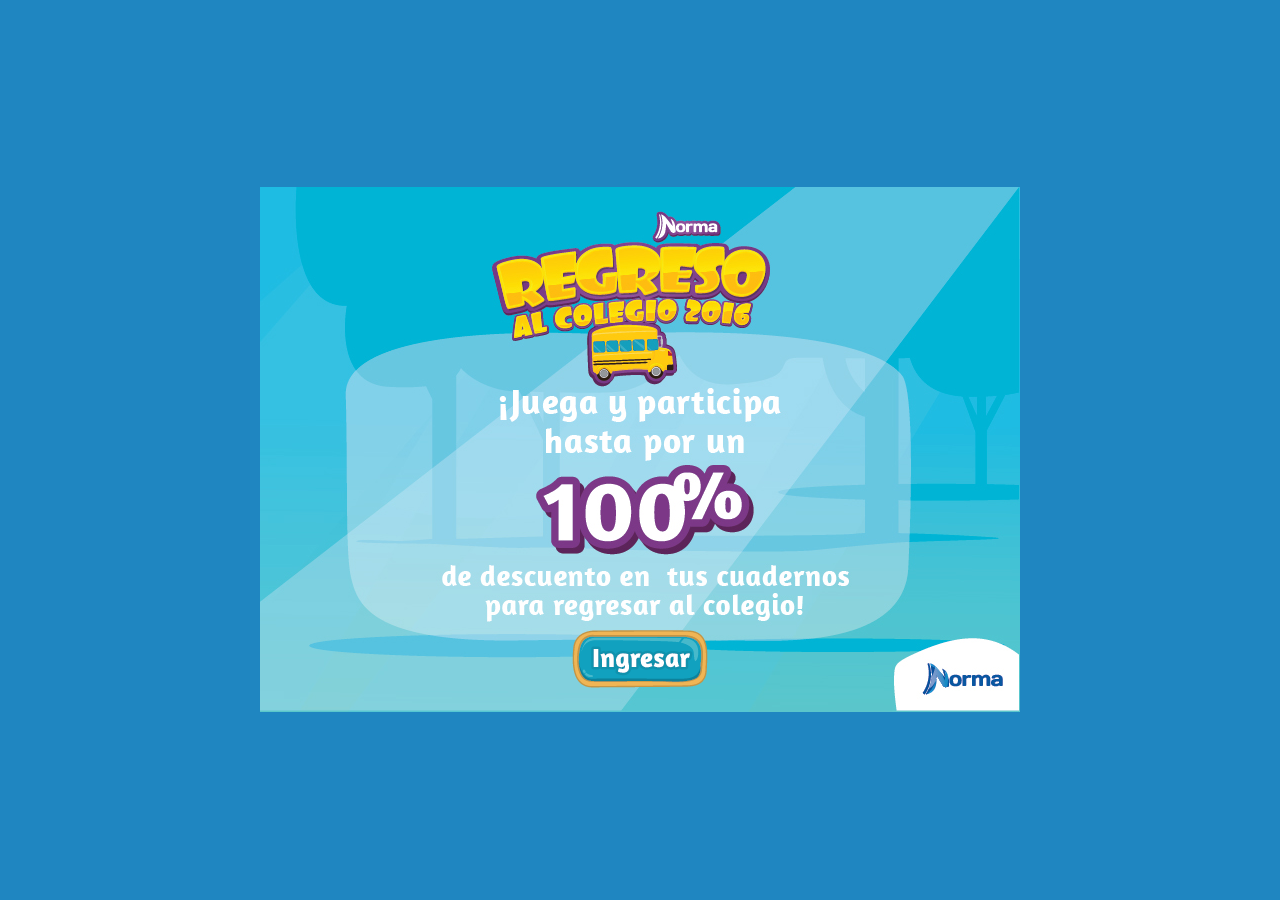
<file: index.html>
<!DOCTYPE html>

<html lang="es">

<head>

	<meta charset="UTF-8">

	<title>Regreso al Colegio 2016 - Carvajal educación</title>

	<meta http-equiv="Cache-control" content="no-cache">

	<link rel="stylesheet" href="css/estilos.css">

	<link href='https://fonts.googleapis.com/css?family=Amaranth:400,700' rel='stylesheet' type='text/css'>

</head>

<body>

	<section class="container">

		<div id="layer" class="layer">

			<div id="contenido">

				<img class="contenido__img" src="images/intro.jpg" alt="">

				<div id="btn__ingresar" class="contenido__button">

					<button onclick="accion_btn(this)" data-rel="ingresar">Ingresar</button>

				</div>

			</div>

			<div id="preloader" class="contenido__preload" style="display: none;" ><img src="images/preload.gif" alt=""></div>

		</div>

	</section>

</body>
<script type="text/javascript" src="http://corporativomartinalba.com/test/app/bower_components/jquery/dist/jquery.min.js"></script>
<script type="text/javascript" src="js/main.js"></script>

</html>
</file>
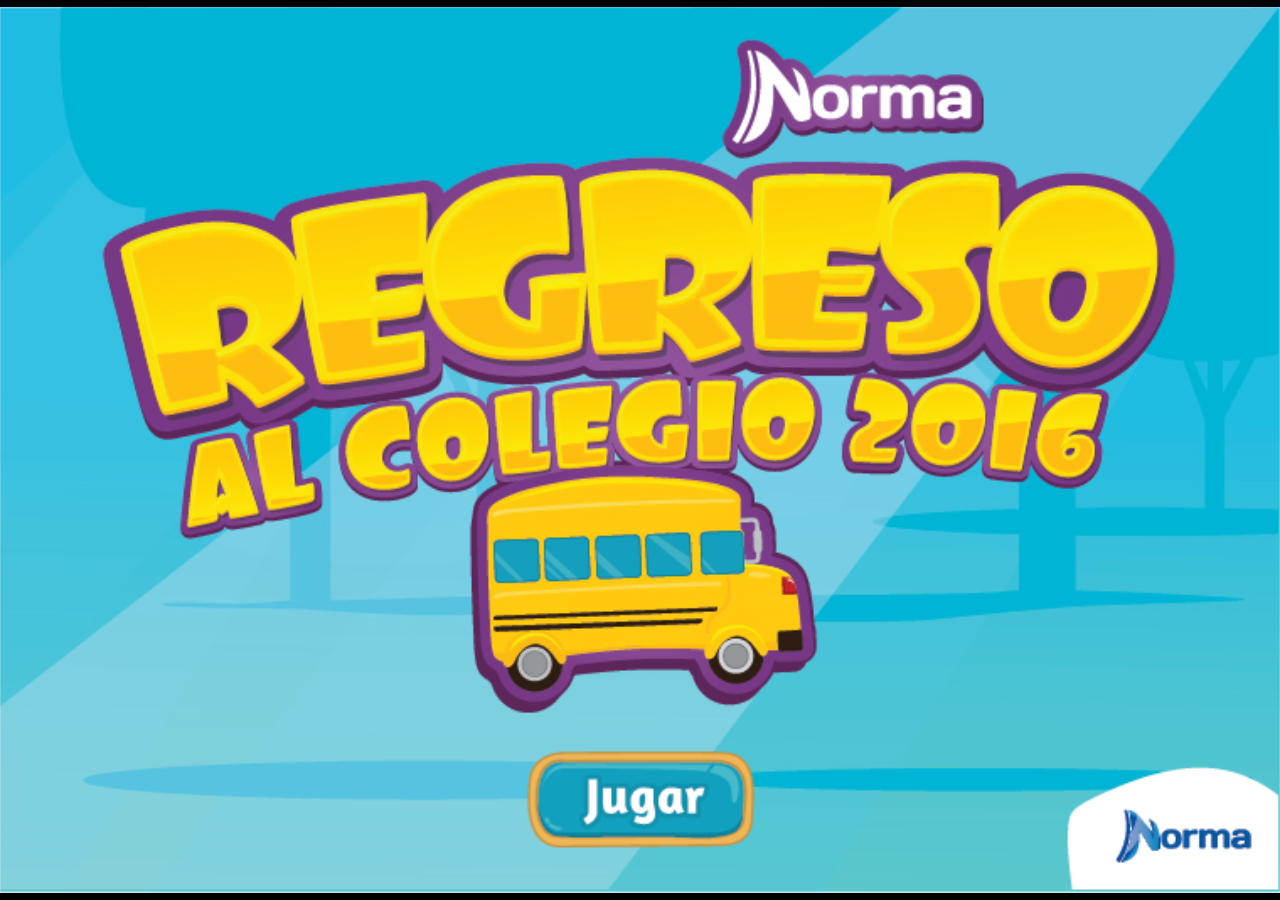
<file: juego-ninos-2016/index.html>
﻿<!DOCTYPE html>
<html manifest="offline.appcache">
<head>
    <meta charset="UTF-8" />
	<meta http-equiv="X-UA-Compatible" content="IE=edge,chrome=1" />
	<title>Regreso Al colegio 2016</title>
	
	<!-- Standardised web app manifest -->
	<link rel="manifest" href="appmanifest.json" />
	
	<!-- Allow fullscreen mode on iOS devices. (These are Apple specific meta tags.) -->
	<meta name="viewport" content="width=device-width, initial-scale=1.0, maximum-scale=1.0, minimum-scale=1.0, user-scalable=no, minimal-ui" />
	<meta name="apple-mobile-web-app-capable" content="yes" />
	<meta name="apple-mobile-web-app-status-bar-style" content="black" />
	<link rel="apple-touch-icon" sizes="256x256" href="icon-256.png" />
	<meta name="HandheldFriendly" content="true" />
	
	<!-- Chrome for Android web app tags -->
	<meta name="mobile-web-app-capable" content="yes" />
	<link rel="shortcut icon" sizes="256x256" href="icon-256.png" />

    <!-- All margins and padding must be zero for the canvas to fill the screen. -->
	<style type="text/css">
		* {
			padding: 0;
			margin: 0;
		}
		html, body {
			background: #000;
			color: #fff;
			overflow: hidden;
			touch-action: none;
			-ms-touch-action: none;
		}
		canvas {
			touch-action-delay: none;
			touch-action: none;
			-ms-touch-action: none;
		}
    </style>
	

</head> 
 
<body> 
	<div id="fb-root"></div>
	
	<script>
	// Issue a warning if trying to preview an exported project on disk.
	(function(){
		// Check for running exported on file protocol
		if (window.location.protocol.substr(0, 4) === "file")
		{
			alert("Exported games won't work until you upload them. (When running on the file:/// protocol, browsers block many features from working for security reasons.)");
		}
	})();
	</script>
	
	<!-- The canvas must be inside a div called c2canvasdiv -->
	<div id="c2canvasdiv">
	
		<!-- The canvas the project will render to.  If you change its ID, don't forget to change the
		ID the runtime looks for in the jQuery events above (ready() and cr_sizeCanvas()). -->
		<canvas id="c2canvas" width="760" height="526">
			<!-- This text is displayed if the visitor's browser does not support HTML5.
			You can change it, but it is a good idea to link to a description of a browser
			and provide some links to download some popular HTML5-compatible browsers. -->
			<h1>Your browser does not appear to support HTML5.  Try upgrading your browser to the latest version.  <a href="http://www.whatbrowser.org">What is a browser?</a>
			<br/><br/><a href="http://www.microsoft.com/windows/internet-explorer/default.aspx">Microsoft Internet Explorer</a><br/>
			<a href="http://www.mozilla.com/firefox/">Mozilla Firefox</a><br/>
			<a href="http://www.google.com/chrome/">Google Chrome</a><br/>
			<a href="http://www.apple.com/safari/download/">Apple Safari</a><br/>
			<a href="http://www.google.com/chromeframe">Google Chrome Frame for Internet Explorer</a><br/></h1>
		</canvas>
		
	</div>
	
	<!-- Pages load faster with scripts at the bottom -->
	
	<!-- Construct 2 exported games require jQuery. -->
	<script src="jquery-2.1.1.min.js"></script>


	
    <!-- The runtime script.  You can rename it, but don't forget to rename the reference here as well.
    This file will have been minified and obfuscated if you enabled "Minify script" during export. -->
	<script src="c2runtime.js"></script>

    <script>
		// Size the canvas to fill the browser viewport.
		jQuery(window).resize(function() {
			cr_sizeCanvas(jQuery(window).width(), jQuery(window).height());
		});
		
		// Start the Construct 2 project running on window load.
		jQuery(document).ready(function ()
		{			
			// Create new runtime using the c2canvas
			cr_createRuntime("c2canvas");
		});
		
		// Pause and resume on page becoming visible/invisible
		function onVisibilityChanged() {
			if (document.hidden || document.mozHidden || document.webkitHidden || document.msHidden)
				cr_setSuspended(true);
			else
				cr_setSuspended(false);
		};
		
		document.addEventListener("visibilitychange", onVisibilityChanged, false);
		document.addEventListener("mozvisibilitychange", onVisibilityChanged, false);
		document.addEventListener("webkitvisibilitychange", onVisibilityChanged, false);
		document.addEventListener("msvisibilitychange", onVisibilityChanged, false);
		
		if (navigator.serviceWorker && navigator.serviceWorker.register)
		{
			// Register an empty service worker to trigger web app install banners.
			navigator.serviceWorker.register("sw.js", { scope: "./" });
		}
    </script>
</body> 
</html>
</file>
<file: css/estilos.css>
html, body{
    width: 100%;
    height: 100%;    
    margin: 0;
    padding: 0;
}
body{
    background: #1F86C1;
    font-size: 16px;
}
#btn__ingresar{
    bottom: 25px;
}
#btn__ingresar button{
    background: url("../images/btn_ingresar.png") left top no-repeat;
    height: 58px;    
    width: 136px;
}
#btn__terminos{
    bottom: 35px;
}
#btn__terminos button{
    background: url("../images/btn_terminos.png") left top no-repeat;
    height: 38px;    
    width: 121px;
}
#btn__terminos #juego{
    background: url("../images/btn_continuar_registro.png") left top no-repeat;
    width: 88px;
}
.container{
    display: flex;
    justify-content: center;
    align-items: center;
    height: 100%;
}
.contenido__button{
    position: absolute;
    margin: 0 auto;
    left: 0;
    right: 0;
    text-align: center;
}
.contenido__box{
    background: url("../images/registro-box.png") center top no-repeat;
    border: none;
    -moz-box-sizing: border-box;
    -webkit-box-sizing: border-box;
    box-sizing: border-box;
    color: white;
    height: 52px;
    padding-left: 20px; 
    width: 372px;
}
.contenido__button button{
    border: none;
    cursor: pointer;  
    overflow: hidden;
    text-indent: -999px;  
}
.contenido__controles{
    display: inline-block;
    height: 45px;
    padding-top: 5px;
    vertical-align: middle;
}
.contenido__controles span{
    cursor: pointer;
    display: block;
}
.contenido__controles-input{
    background: none;
    border: none;
    -moz-box-sizing: border-box;
    -webkit-box-sizing: border-box;
    box-sizing: border-box;
    height: 50px;
    line-height: 50px;
    text-align: center;
    vertical-align: top;
    width: 50px;
}
.contenido__form{
    color: white;
    font-family: 'Amaranth';
    font-size: 18px;
    height: 380px;
    margin: 110px auto 0 auto;
    width: 372px;
}
.contenido__form input{
    color: white;
    font-size: 18px;
    font-weight: 600;    
}
.contenido__img{
    left: 0;
    position: absolute;
    top: 0;
    vertical-align: top;
    z-index: -1;
}
.contenido__label-controles{
    display: inline-block;
    margin-right: 20px;
}
.contenido__preload{
    left: 5px;
    position: absolute;
    top: 5px;
}
.contenido__radio-genre:not(old){
    width   : 28px;
    margin: 0;
    padding : 0;
    opacity : 0;
}
.contenido__radio-genre:not(old) + label{
    color: white;
    display: inline-block;
    margin-left: -28px;
    padding-right: 100px;
    background   : url("../images/bg_sexo_box.png") no-repeat right 0;
    line-height  : 50px;
    width: 53px;
}
.contenido__radio-genre:not(old):checked + label{
    background: url("../images/bg_sexo_box_x.png") no-repeat right 0;
}
.contenido__radio--f{
    margin-left: 85px;    
}
.contenido__radio--m{
    margin-left: 140px;    
}
.contenido__terminos{
    margin-top: 25px;
    text-align: center;
}
.contenido__wrapper-box{
    display: block;
    margin: 2px auto;
    text-align: center;
}
.contenido__terminos{
    position: relative;
}
.contenidos__terminos-enlace{
    cursor: pointer;
}
.contenidos__terminos-enlace:hover{
    text-decoration: underline;
}
.contenido__wrapper-box--controles{
    background: url("../images/bg_controles.png") left top no-repeat;
    display: inline-block;
    vertical-align: middle;
}
.contenido__wrapper-box--half{
    display: inline-block;
    margin: 5px 0;
    width: 49%;
}
.contenido__wrapper-box--half:last-child{
    margin-left: -4px;
}
.layer{
    height: 526px;
    position: relative;
    width: 760px;
}
/****/ 
/*HELPERS*/
::-webkit-input-placeholder {color: white; font-family: 'Amaranth'; font-size: 18px;}
:-moz-placeholder {color: white; font-family: 'Amaranth'; font-size: 18px;}
::-moz-placeholder { color: white; font-family: 'Amaranth'; font-size: 18px;}
:-ms-input-placeholder { color: white; font-family: 'Amaranth'; font-size: 18px;}
</file>
